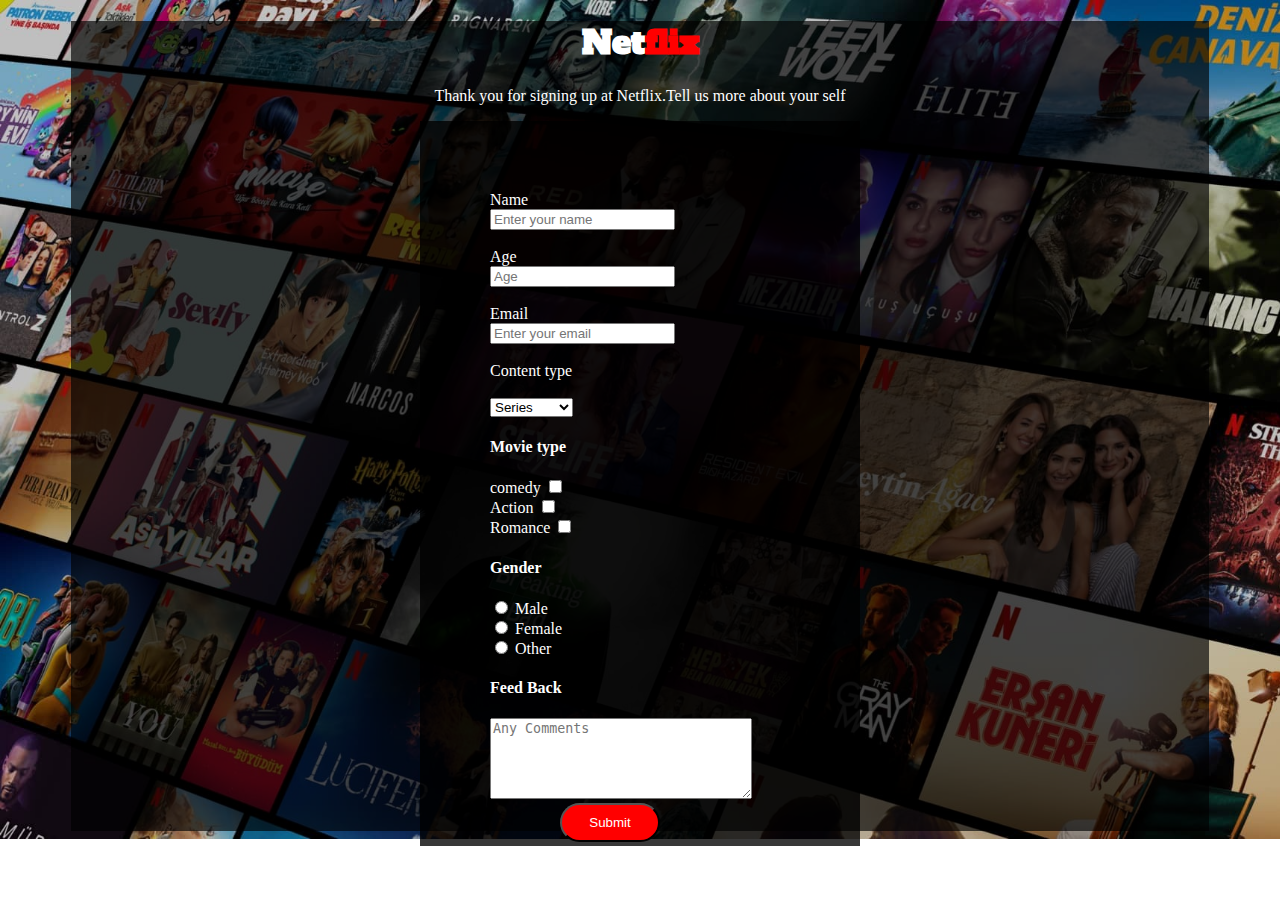
<file: index.html>
<!DOCTYPE html>
<html lang="en">

<head>
    <meta charset="UTF-8">
    <meta http-equiv="X-UA-Compatible" content="IE=edge">
    <meta name="viewport" content="width=device-width, initial-scale=1.0">
    <link rel="stylesheet" href="index.css">
    <title>Netflıx</title>
    <link rel="preconnect" href="https://fonts.gstatic.com" crossorigin>
    <link rel="preconnect" href="https://fonts.googleapis.com">
    <link href="https://fonts.googleapis.com/css2?family=Alfa+Slab+One&family=Lobster&display=swap" rel="stylesheet">

</head>


<body>

    <div class="container">
        <h1 class="header">Net<span>flix</span></h1>
        <p>Thank you for signing up at Netflix.Tell us more about your self </p>

        <div class="form">
            <form action="./result.html">

                <label for="name">Name</label>
                <br>
                <input type="text" name="name" id="name" placeholder="Enter your name" required>
                <br><br>
                <label for="Lname">Age</label>
                <br>
                <input type="number" name="age id=Lname" placeholder="Age" required>
                <br><br>
                <label for="email">Email</label>
                <br>
                <input type="email" name="email" id="email" placeholder="Enter your email" required>
                <br><br>
                <label for="series">Content type</label>
                <br><br>
                <select name="choice role" id="series">
                    <option value="Series">Series</option>
                    <option value="Movies">Movies</option>
                    <option value="TV-Shows">TV-Shows</option>
                </select>
                <div>
                    <div>
                        <h4>Movie type</h4>
                        <label for="comedy">comedy</label>
                        <input type="checkbox" name="movie_types" id="comedy" value="comedy">
                        <br>
                        <label for="Action">Action</label>
                        <input type="checkbox" name="movie_types" id="Action" value="Action">
                        <br>
                        <label for="Romance">Romance</label>
                        <input type="checkbox" name="movie_types" id="Romance" value="Romance">
                    </div>
                    <div>
                        <h4>Gender</h4>
                        <input type="radio" name="gender" id="Male" value="Male">
                        <label for="Male">Male</label>
                        <br>
                        <input type="radio" name="gender" id="Female" value="Female">
                        <label for="Female">Female</label>
                        <br>
                        <input type="radio" name="gender" id="Other" value="Other">
                        <label for="Other">Other</label>
                    </div>
                    <div>
                        <h4>Feed Back</h4>
                        <textarea name="Any Comments" id="comment" cols="30" rows="5"
                            placeholder="Any Comments"></textarea>
                    </div>
                    <input id="Submit" type="Submit" value="Submit">








            </form>

        </div>





    </div>
</body>

</html>
</file>
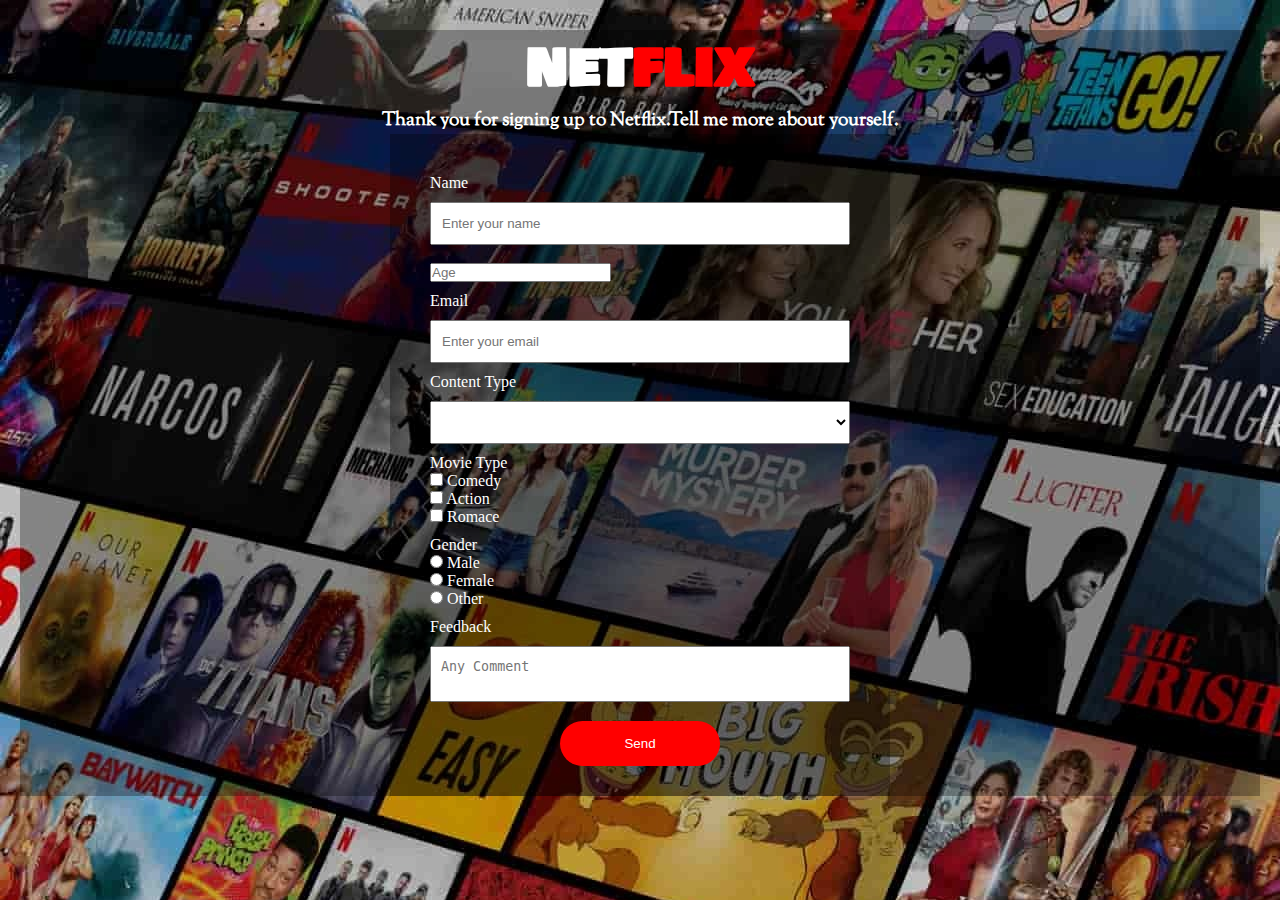
<file: indexv2.html>
<!DOCTYPE html>
<html lang="en">

<head>
    <meta charset="UTF-8" />
    <meta http-equiv="X-UA-Compatible" content="IE=edge" />
    <meta name="viewport" content="width=device-width, initial-scale=1.0" />
    <link rel="stylesheet" href="stylev2.css" />
    <title>Netflix</title>
</head>

<body>
    <div id="container">
        <header id="header">
            <h1 id="title">NET<span>FLIX</span></h1>
            <h3 id="description">
                Thank you for signing up to Netflix.Tell me more about yourself.
            </h3>
        </header>

        <section id="survey-form-container">
            <form action="result.html" method="get">
                <div class="input-box">
                    <label for="name">Name</label>
                    <br />
                    <input type="text" name="name" id="name" placeholder="Enter your name" />
                </div>

                <div class="input-inbox">
                    <label for=""></label>
                    <br />
                    <input type="number" name="age" id="Age" placeholder="Age" />
                </div>

                <div class="input-box">
                    <label for="email">Email</label>
                    <br />
                    <input type="email" name="email" id="email" placeholder="Enter your email" />
                </div>

                <div class="input-box">
                    <label for="content">Content Type</label>
                    <br />
                    <select name="content" id="dropdown">
                        <option value="" hidden></option>
                        <option value="movie">Movies</option>
                        <option value="series">Series</option>
                        <option value="TV_Shows">TV Shows</option>
                    </select>
                </div>

                <div class="input-box">
                    <label for="">Movie Type</label>
                    <br />
                    <input type="checkbox" name="movie" id="first-check" value="Comedy" />
                    <label for="first-check">Comedy</label>
                    <br />
                    <input type="checkbox" name="movie" id="second-check" value="Action" />
                    <label for="second-check">Action</label>
                    <br />
                    <input type="checkbox" name="movie" id="third-check" value="Romace" />
                    <label for="third-check">Romace</label>
                </div>

                <div class="input-box">
                    <label for="">Gender</label>
                    <br />
                    <input type="radio" name="gender" id="first-radio" value="Male" />
                    <label for="first-radio">Male</label>
                    <br />
                    <input type="radio" name="gender" id="second-radio" value="Female" />
                    <label for="second-radio">Female</label>
                    <br />
                    <input type="radio" name="gender" id="third-radio" value="Other" />
                    <label for="third-radio">Other</label>
                </div>

                <div class="input-box">
                    <label for="feedback">Feedback</label>
                    <br />
                    <textarea name="feedback" id="feedback" placeholder="Any Comment"></textarea>
                </div>

                <div class="form-submit">
                    <button type="submit" id="form-button">Send</button>
                </div>
            </form>
        </section>
    </div>
</body>

</html>
</file>
<file: index.css>
body {
    background-image: url("./images/netflix\ background.jpg");
    color: white;
    background-size: cover;
    background-repeat: no-repeat;
    height: 90vh;
    
}

.container {
    background-color: rgba(0, 0, 0, 0.651);
    width: 90%;
    margin: auto;
    height: 90vh;
    /* text-align: center; */
}

.form {
    background-color: rgba(0, 0, 0, 0.781);
    width: 300px;
    margin: auto;
    padding: 70px;
    /* text-align: center; */
    height: 65vh;
}

.header{
    color: rgb(255, 255, 255);
    text-align: center;
    font-family: 'Alfa Slab One', cursive;
}
span{
    color: red;
}

#Submit{
    color: white;
    border-radius: 20px;
    background-color: red;
    padding: 10px;
    width: 100px;
    display: inline-block;
    margin-left: 70px;
}

p{
    text-align: center;
}
</file>
<file: stylev2.css>
@import url('https://fonts.googleapis.com/css2?family=Bowlby+One+SC&display=swap');
@import url('https://fonts.googleapis.com/css2?family=Sorts+Mill+Goudy:ital@1&display=swap');
*{
    margin: 0;
    padding: 0;
    box-sizing: border-box;
}

body{
    background-image: url(./img/netflix-background-image\ 1.png);
    color: white;
}

#container{
    max-width: 1240px;
    /* height: 1036px; */
    background-color: rgba(0, 0, 0, 0.3);
    margin: auto;
    margin-top: 30px;
}

#title{
    font-size: 3.1rem;
    color: white;
    font-family: 'Bowlby One SC', cursive;
}
span{
    color: #ff0000;
}

#description{
    /* color: white; */
    font-family: 'Sorts Mill Goudy', serif;
}

#header{
    text-align: center;
}

textarea{
    resize: none;
}

#survey-form-container{
    width: 500px;
    background-color: hwb(0 0% 100% / 0.301);
    margin: auto;
    padding: 30px 40px;
}

#name,
#age,
#email,
#dropdown,
#feedback{
    width: 100%;
    padding: 12px 10px;
    margin-top: 10px;
}

.input-box{
    margin-top: 10px;
    /* font-family: constella; */
    /* font-size: 2rem; */
}

#form-button{
    width: 160px;
    height: 45px;
    background-color:#ff0000;
    border-radius: 50px;
    border: none;
    cursor: pointer;
    color: white;
}

.form-submit{
    margin: auto;
    width: 160px;
    margin-top: 15px;
}

#form-button:hover{
    background-color:white;
    color: #ff0000;
}

@font-face {
    font-family: constella ;
    src: url(./fonts/Inspiration-Regular.ttf);
}
</file>
